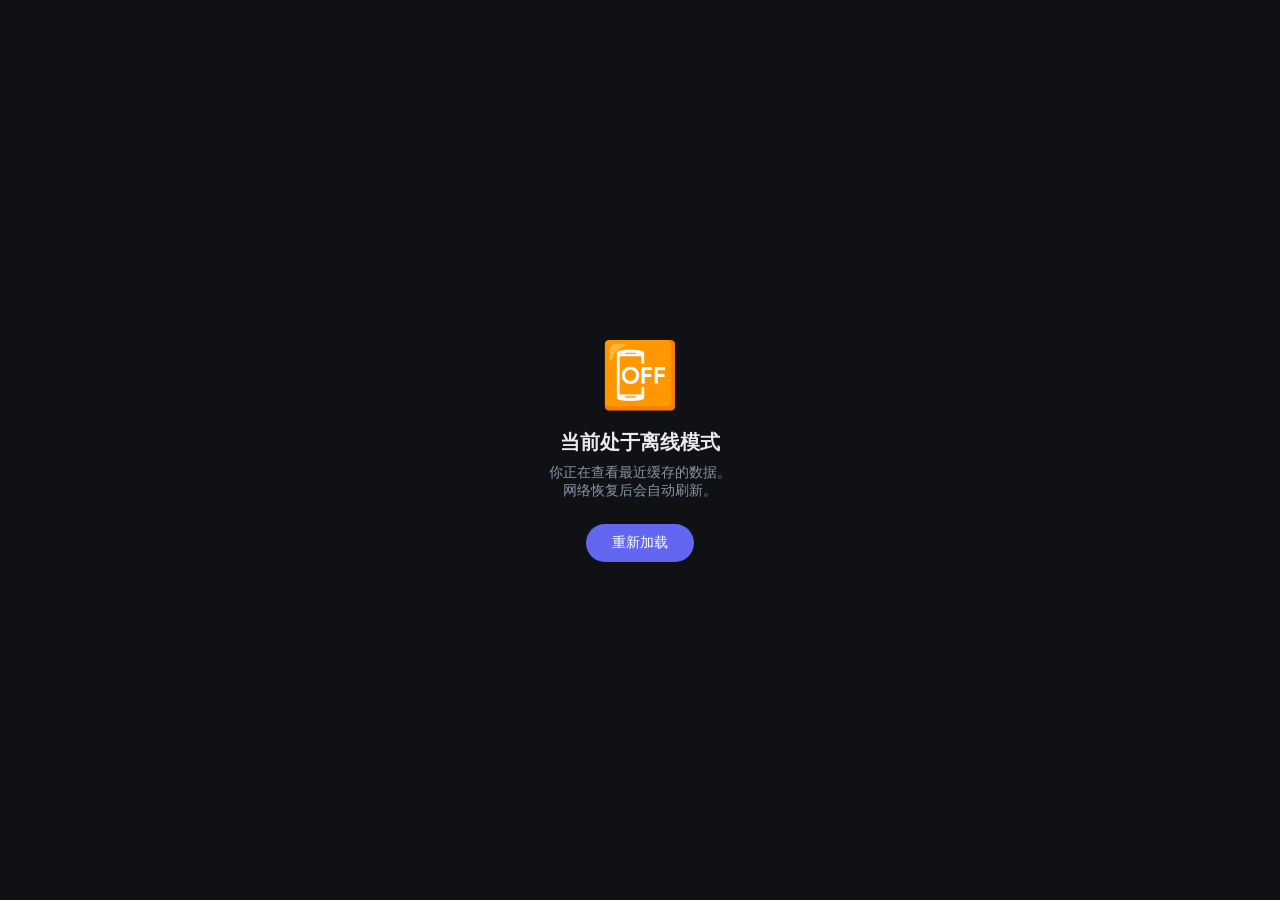
<file: static/offline.html>
<!DOCTYPE html>
<html lang="zh-CN">
<head>
  <meta charset="UTF-8" />
  <meta name="viewport" content="width=device-width, initial-scale=1.0" />
  <title>离线 · AQ 工作台</title>
  <style>
    body {
      font-family: "Segoe UI", "Microsoft YaHei", sans-serif;
      background: #0f1115;
      color: #e8eaed;
      display: flex;
      align-items: center;
      justify-content: center;
      min-height: 100vh;
      margin: 0;
    }
    .box { text-align: center; padding: 30px; }
    .icon { font-size: 64px; }
    h1 { font-size: 20px; margin: 16px 0 8px; }
    p { color: #8a93a6; font-size: 14px; margin: 0 0 24px; }
    button {
      background: #6366f1;
      border: none;
      color: #fff;
      border-radius: 999px;
      padding: 10px 26px;
      font-size: 14px;
      cursor: pointer;
    }
  </style>
</head>
<body>
  <div class="box">
    <div class="icon">📴</div>
    <h1>当前处于离线模式</h1>
    <p>你正在查看最近缓存的数据。<br/>网络恢复后会自动刷新。</p>
    <button onclick="location.reload()">重新加载</button>
  </div>
</body>
</html>
</file>
